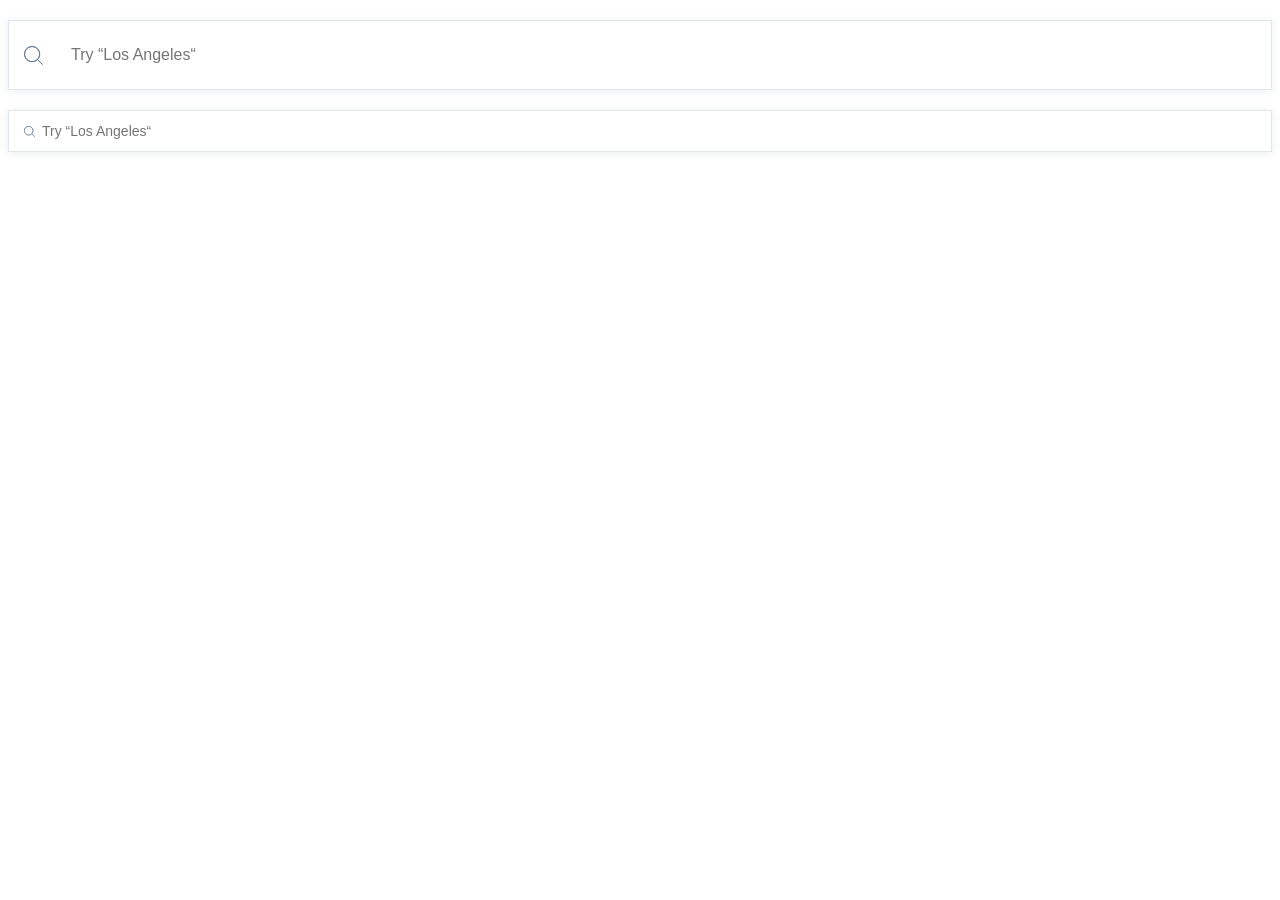
<file: index.html>
<!DOCTYPE html><html lang=en><meta charset=UTF-8><meta name=viewport content="width=device-width, user-scalable=no, initial-scale=1.0, maximum-scale=1.0, minimum-scale=1.0"><meta http-equiv=X-UA-Compatible content="ie=edge"><title>Document</title><link rel=stylesheet href=layout_search-bar-airbnb.91aa1166.css><body>
    <form action=# class="searchbar searchbar--big" data-qa=big>
      <input class="searchbar__input searchbar__input--big" data-qa=keypress placeholder="Try “Los Angeles“">
    </form>

    <form action=# class="searchbar searchbar--small" data-qa=small>
      <input class="searchbar__input searchbar__input--small" placeholder="Try “Los Angeles“">
    </form>
</file>
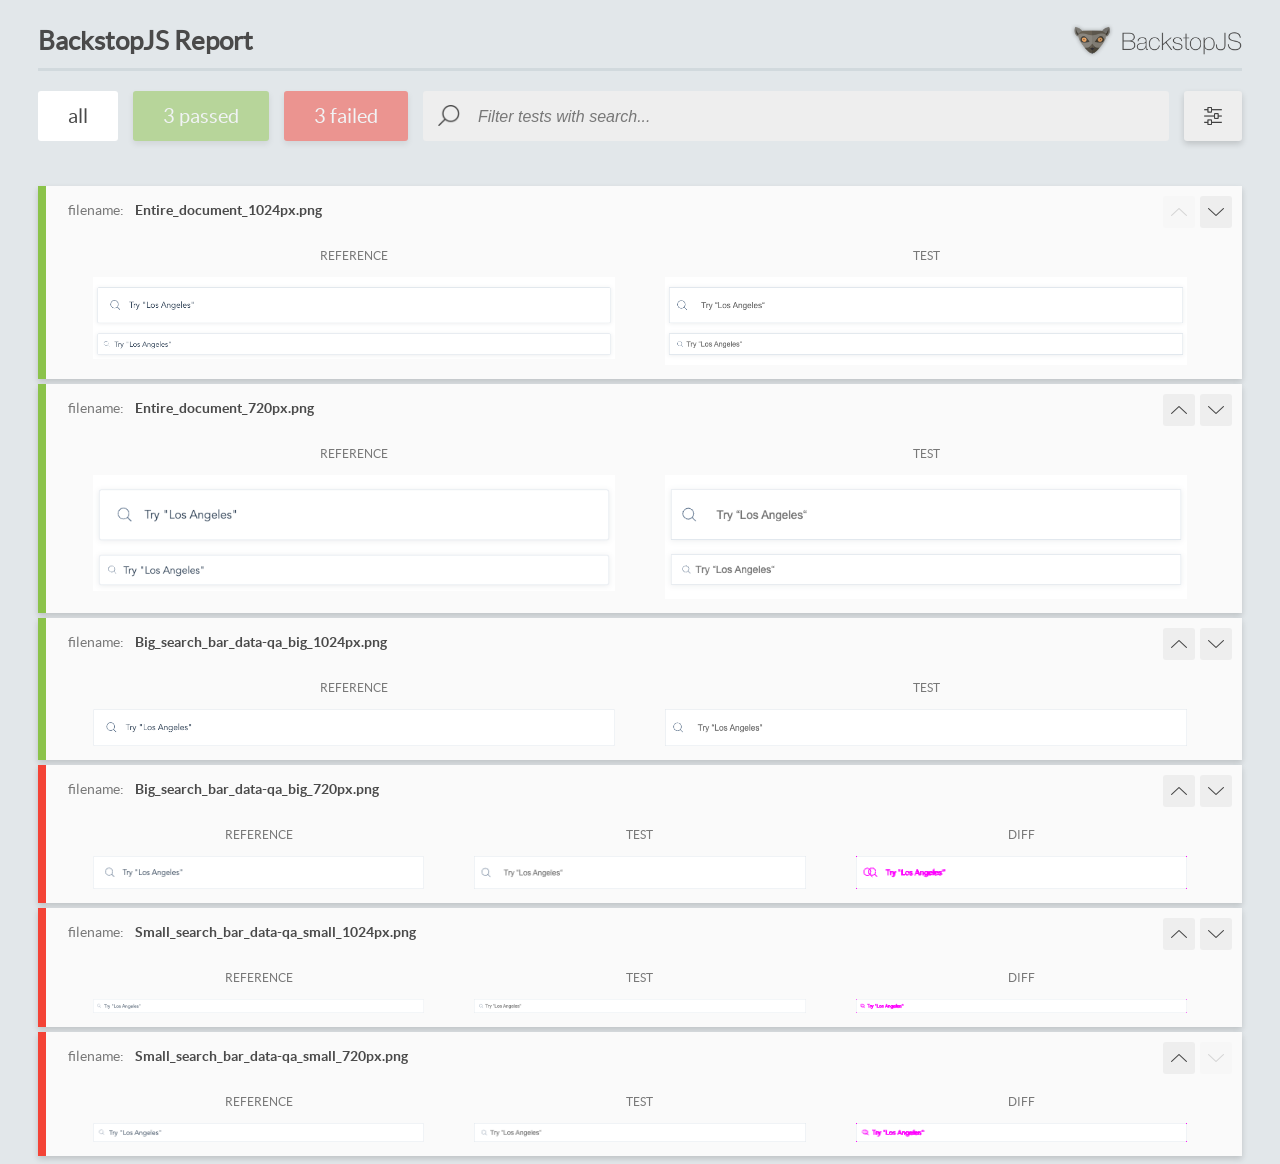
<file: report/html_report/index.html>
<!DOCTYPE html>
<html>
  <head>
    <meta charset="utf-8">
    <!-- Disable Cache -->
    <meta http-equiv="Cache-Control" content="no-cache, no-store, must-revalidate">
    <meta http-equiv="Pragma" content="no-cache">
    <meta http-equiv="Expires" content="0">

    <title>BackstopJS Report</title>

    <style>
      @font-face {
          font-family: 'latoregular';
          src: url('./assets/fonts/lato-regular-webfont.woff2') format('woff2'),
              url('./assets/fonts/lato-regular-webfont.woff') format('woff');
          font-weight: 400;
          font-style: normal;
      }
      @font-face {
          font-family: 'latobold';
          src: url('./assets/fonts/lato-bold-webfont.woff2') format('woff2'),
              url('./assets/fonts/lato-bold-webfont.woff') format('woff');
          font-weight: 700;
          font-style: normal;
      }

      .ReactModal__Body--open {
          overflow: hidden;
      }
      .ReactModal__Body--open .header {
        display: none;
      }

    </style>
  </head>
  <body style="background-color: #E2E7EA">
    <div id="root">

    </div>
    <script>
      function report (report) { // eslint-disable-line no-unused-vars
        window.tests = report;
      }
    </script>
    <script src="config.js"></script>
    <script src="index_bundle.js"></script>
  </body>
</html>
</file>
